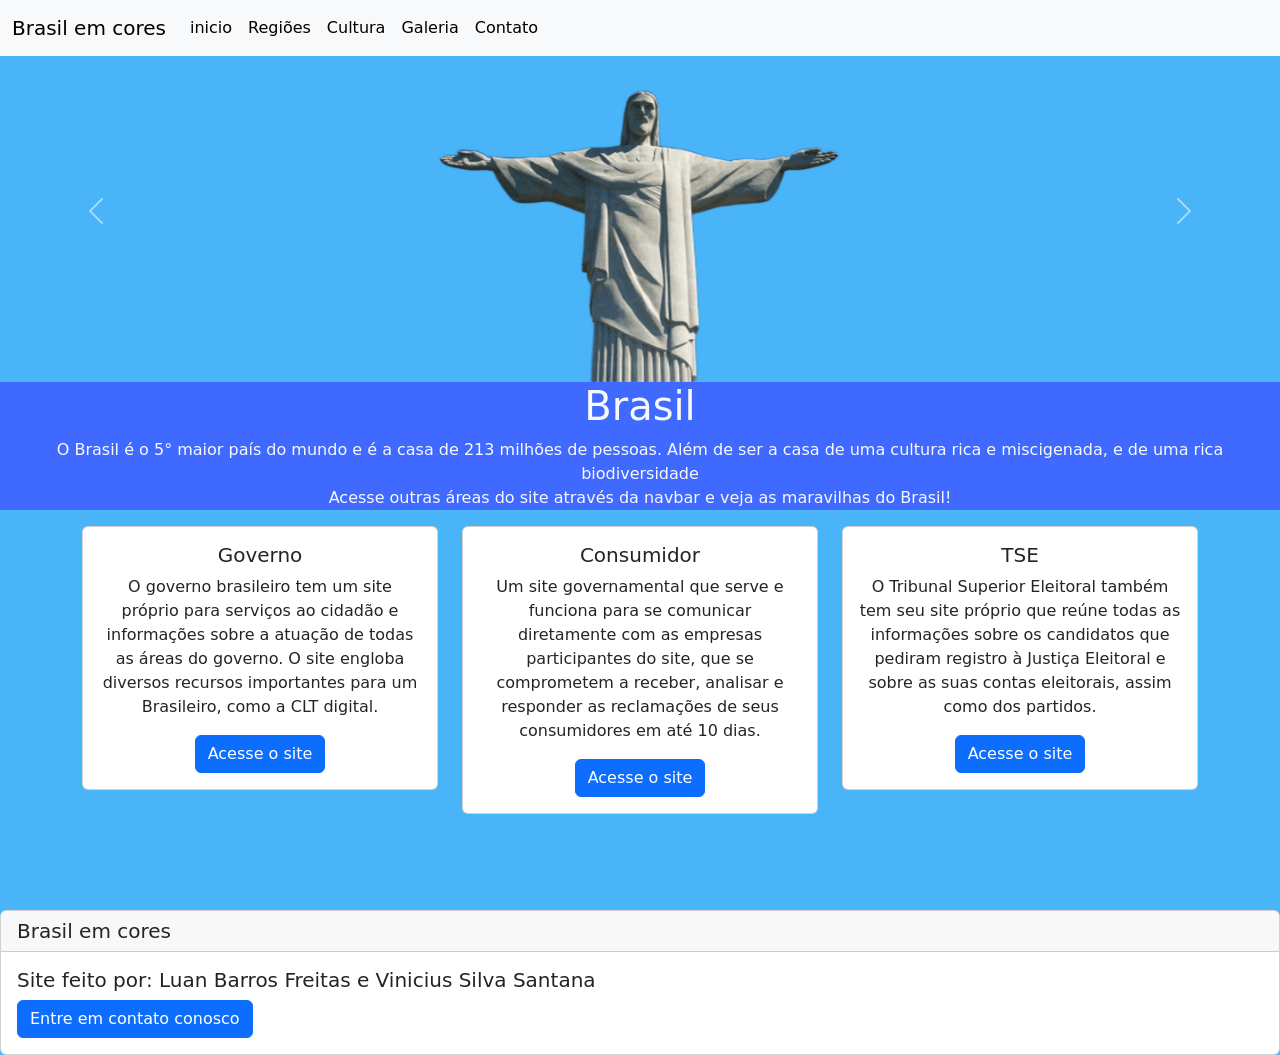
<file: index.html>
<!doctype html>
<html lang="en">
  <head>
    <meta charset="utf-8">
    <meta name="viewport" content="width=device-width, initial-scale=1">
    <title>página inicial</title>
    <link href="https://cdn.jsdelivr.net/npm/bootstrap@5.3.8/dist/css/bootstrap.min.css" rel="stylesheet" integrity="sha384-sRIl4kxILFvY47J16cr9ZwB07vP4J8+LH7qKQnuqkuIAvNWLzeN8tE5YBujZqJLB" crossorigin="anonymous">
    <link rel="stylesheet" href="CSS\style1.css">
  </head>
  <body>
    <script src="https://cdn.jsdelivr.net/npm/bootstrap@5.3.8/dist/js/bootstrap.bundle.min.js" integrity="sha384-FKyoEForCGlyvwx9Hj09JcYn3nv7wiPVlz7YYwJrWVcXK/BmnVDxM+D2scQbITxI" crossorigin="anonymous"></script>
    <nav class="navbar navbar-expand-lg bg-body-tertiary fixed-top">
      <div class="container-fluid">
        <a class="navbar-brand" href="index.html">Brasil em cores</a>
        <button class="navbar-toggler" type="button" data-bs-toggle="collapse" data-bs-target="#navbarNavAltMarkup" aria-controls="navbarNavAltMarkup" aria-expanded="false" aria-label="Toggle navigation">
          <span class="navbar-toggler-icon"></span>
        </button>
        <div class="collapse navbar-collapse" id="navbarNavAltMarkup">
          <div class="navbar-nav">
            <a class="nav-link active" aria-current="page" href="index.html">inicio</a>
            <a class="nav-link active" href="Regiões.html">Regiões</a>
            <a class="nav-link active" href="Cultura.html">Cultura</a>
            <a class="nav-link active" href="Galeria.html">Galeria</a>
            <a class="nav-link active" href="contato.html">Contato</a>
          </div>
        </div>
      </div>
    </nav>
    <p>insira texto</p>
  <div id="carouselExampleRide" class="carousel slide" data-bs-ride="true">
    <div class="carousel-inner">
      <div class="carousel-item active">
        <img src="Imagens\CristoRedentorTeste1.png" class="d-block w-100" height="auto">
      </div>
      <div class="carousel-item">
        <img src="Imagens\Favela.png"  class="d-block w-100" height="auto">
      </div>
      <div class="carousel-item">
        <img src="Imagens\MapaBR.png"  class="d-block w-100" height="auto">
      </div>
    </div>
    <button class="carousel-control-prev" type="button" data-bs-target="#carouselExampleRide" data-bs-slide="prev">
      <span class="carousel-control-prev-icon" aria-hidden="true"></span>
      <span class="visually-hidden">Ultimo</span>
    </button>
    <button class="carousel-control-next" type="button" data-bs-target="#carouselExampleRide" data-bs-slide="next">
      <span class="carousel-control-next-icon" aria-hidden="true"></span>
      <span class="visually-hidden">Proximo</span>
    </button>
  </div>
  <div class="container-fluid text-light" style="background-color: rgb(64, 105, 255);">
    <h1>Brasil</h1>
    <p> O Brasil é o 5° maior país do mundo e é a casa de 213 milhões de pessoas. Além de ser a casa de uma cultura rica e miscigenada, e de uma rica biodiversidade<br>  Acesse outras áreas do site através da navbar e veja as maravilhas do Brasil!</p>
  </div>

  <div class="container text-center">
    <div class="row">
      <div class="col">
        <div class="col-sm-6 mb-4 mb-sm-0 w-100 d-inline-block h-100">
          <div class="card">
        <div class="card-body">
          <h5 class="card-title">Governo</h5>
          <p class="card-text">O governo brasileiro tem um site próprio para serviços ao cidadão e informações sobre a atuação de todas as áreas do governo. O site engloba diversos recursos importantes para um Brasileiro, como a CLT digital.</p>
          <a href="https://www.gov.br/pt-br" class="btn btn-primary">Acesse o site</a>
        </div>
      </div>
    </div>
      </div>
      
      <div class="col">
        <div class="col-sm-6 mb-4 mb-sm-0 w-100">
      <div class="card">
        <div class="card-body">
          <h5 class="card-title">Consumidor</h5>
          <p class="card-text">Um site governamental que serve e funciona para se comunicar diretamente com as empresas participantes do site, que se comprometem a receber, analisar e responder as reclamações de seus consumidores em até 10 dias.</p>
          <a href="https://www.consumidor.gov.br/pages/principal/?1790086517036" class="btn btn-primary">Acesse o site</a>
        </div>
      </div>
    </div>
      </div>

      <div class="col">
        <div class="col-sm-6 mb-4 mb-sm-0 w-100">
      <div class="card">
        <div class="card-body">
          <h5 class="card-title">TSE</h5>
          <p class="card-text">O Tribunal Superior Eleitoral também tem seu site próprio que reúne todas as informações sobre os candidatos que pediram registro à Justiça Eleitoral e sobre as suas contas eleitorais, assim como dos partidos.</p>
          <a href="https://www.tse.jus.br/" class="btn btn-primary">Acesse o site</a>
        </div>
      </div>
    </div>
      </div>
    </div>
  </div>
  <br><br><br><br>
  <div class="card">
  <h5 class="card-header">Brasil em cores</h5>
  <div class="card-body">
    <h5 class="card-title">Site feito por: Luan Barros Freitas e Vinicius Silva Santana</h5>
    <a href="contato.html" class="btn btn-primary">Entre em contato conosco</a>
  </div>
  </div>
  </body>
</html>
</file>
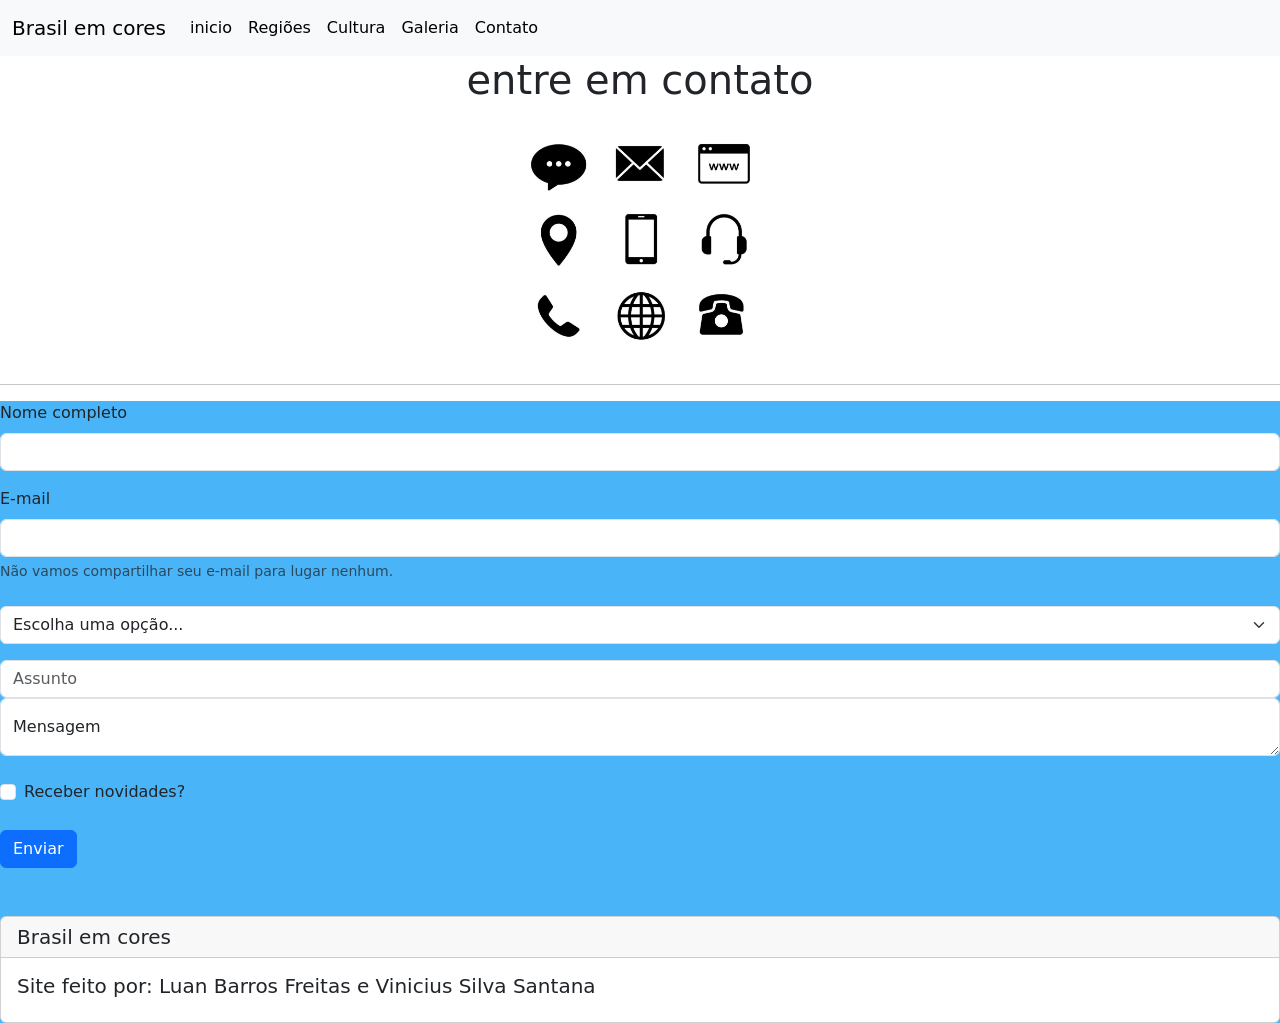
<file: contato.html>
<!doctype html>
<html lang="en">
  <head>
    <meta charset="utf-8">
    <meta name="viewport" content="width=device-width, initial-scale=1">
    <title>página inicial</title>
    <link href="https://cdn.jsdelivr.net/npm/bootstrap@5.3.8/dist/css/bootstrap.min.css" rel="stylesheet" integrity="sha384-sRIl4kxILFvY47J16cr9ZwB07vP4J8+LH7qKQnuqkuIAvNWLzeN8tE5YBujZqJLB" crossorigin="anonymous">
    <link rel="stylesheet" href="CSS\style2.css">
  </head>
  <body>
    <script src="https://cdn.jsdelivr.net/npm/bootstrap@5.3.8/dist/js/bootstrap.bundle.min.js" integrity="sha384-FKyoEForCGlyvwx9Hj09JcYn3nv7wiPVlz7YYwJrWVcXK/BmnVDxM+D2scQbITxI" crossorigin="anonymous"></script>
    <nav class="navbar navbar-expand-lg bg-body-tertiary">
    <div class="container-fluid">
      <a class="navbar-brand" href="index.html">Brasil em cores</a>
      <button class="navbar-toggler" type="button" data-bs-toggle="collapse" data-bs-target="#navbarNavAltMarkup" aria-controls="navbarNavAltMarkup" aria-expanded="false" aria-label="Toggle navigation">
        <span class="navbar-toggler-icon"></span>
      </button>
      <div class="collapse navbar-collapse" id="navbarNavAltMarkup">
        <div class="navbar-nav">
          <a class="nav-link active" aria-current="page" href="index.html">inicio</a>
          <a class="nav-link active" href="Regiões.html">Regiões</a>
          <a class="nav-link active" href="Cultura.html">Cultura</a>
          <a class="nav-link active" href="Galeria.html">Galeria</a>
          <a class="nav-link active" href="contato.html">Contato</a>
        </div>
      </div>
    </div>
  </nav>

  <h1>entre em contato</h1>
        <img src="Imagens\EntreEmContato.jpg" style=" display: block;  margin-left: auto; margin-right: auto; width: 20%;">
        <hr>

        <div style=" background-color: rgb(73, 180, 247);">
        <form >
  <div class="mb-3">
    <label for="exampleInputText1" class="form-label">Nome completo</label>
    <input type="text" class="form-control" id="exampleInputText1">
  </div>
  <div class="mb-3">
        <label for="exampleInputEmail1" class="form-label">E-mail</label>
        <input type="email" class="form-control" id="exampleInputEmail1" aria-describedby="emailHelp">
        <div id="emailHelp" class="form-text">Não vamos compartilhar seu e-mail para lugar nenhum.</div>
        <br>
        <select id="Select" class="form-select">
            <option disabled selected hidden>Escolha uma opção...</option>
            <option>Acre (AC)</option>
            <option>Alagoas (AL)</option>
            <option>Amapá (AP)</option>
            <option>Amazonas (AM)</option>
            <option>Bahia (BA)</option>
            <option>Ceará (CE)</option>
            <option>Distrito Federal (DF)</option>
            <option>Espírito Santo (ES)</option>
            <option>Goiás (GO)</option>
            <option>Maranhão (MA)</option>
            <option>Mato Grosso (MT)</option>
            <option>Mato Grosso do Sul (MS)</option>
            <option>Minas Gerais (MG)</option>
            <option>Pará (PA)</option>
            <option>Paraíba (PB)</option>
            <option>Paraná (PR)</option>
            <option>Pernambuco (PE)</option>
            <option>Piauí (PI)</option>
            <option>Rio de Janeiro (RJ)</option>
            <option>Rio Grande do Norte (RN)</option>
            <option>Rio Grande do Sul (RS)</option>
            <option>Rondônia (RO)</option>
            <option>Roraima (RR)</option>
            <option>Santa Catarina (SC)</option>
            <option>São Paulo (SP)</option>
            <option>Sergipe (SE)</option>
            <option>Tocantins (TO)</option>
        </select>
  </div>

  <input type="name" class="form-control" id="floatingInput" placeholder="Assunto">
  <div class="form-floating">
  <textarea class="form-control" placeholder="Leave a comment here" id="floatingTextarea"></textarea>
  <label for="floatingTextarea">Mensagem</label>
</div>
<br>
<div class="form-check">
  <input class="form-check-input" type="checkbox" value="" id="checkDefault">
  <label class="form-check-label" for="checkDefault">
    Receber novidades?
  </label>
</div>
  <br>
  <button type="submit" class="btn btn-primary">Enviar</button>
</form>

<br><br>
  <div class="card">
  <h5 class="card-header">Brasil em cores</h5>
  <div class="card-body">
    <h5 class="card-title">Site feito por: Luan Barros Freitas e Vinicius Silva Santana</h5>
  </div>
  </div>
  </div>
  </body>
</file>
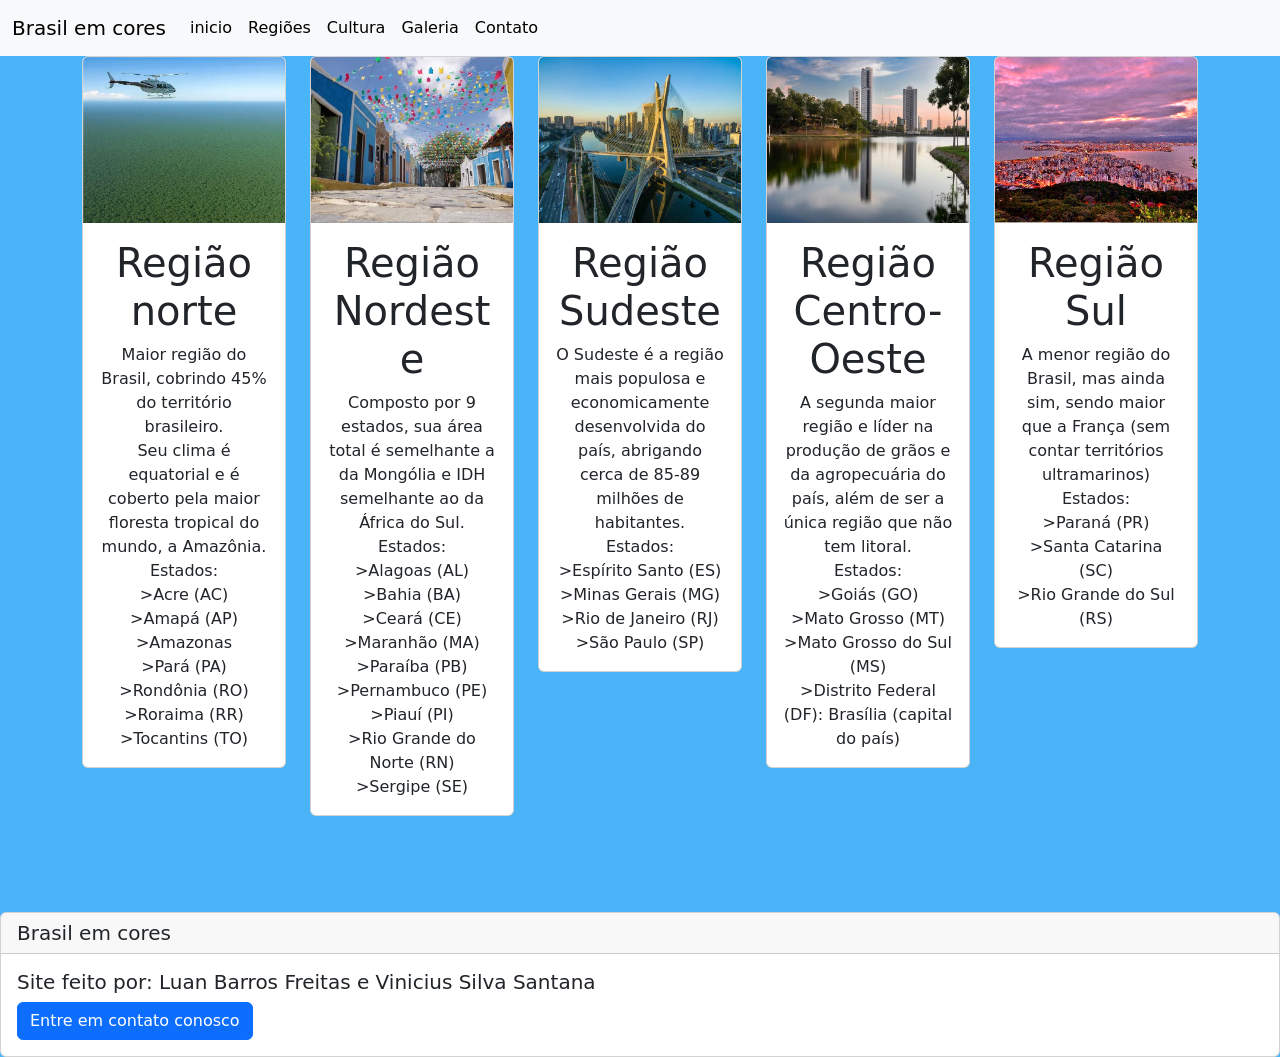
<file: Regiões.html>
<!doctype html>
<html lang="en">
  <head>
    <meta charset="utf-8">
    <meta name="viewport" content="width=device-width, initial-scale=1">
    <title>página inicial</title>
    <link href="https://cdn.jsdelivr.net/npm/bootstrap@5.3.8/dist/css/bootstrap.min.css" rel="stylesheet" integrity="sha384-sRIl4kxILFvY47J16cr9ZwB07vP4J8+LH7qKQnuqkuIAvNWLzeN8tE5YBujZqJLB" crossorigin="anonymous">
    <link rel="stylesheet" href="CSS\style1.css">
  </head>
  <body style="background-color: rgb(73, 180, 247); ">
    <script src="https://cdn.jsdelivr.net/npm/bootstrap@5.3.8/dist/js/bootstrap.bundle.min.js" integrity="sha384-FKyoEForCGlyvwx9Hj09JcYn3nv7wiPVlz7YYwJrWVcXK/BmnVDxM+D2scQbITxI" crossorigin="anonymous"></script>
    <nav class="navbar navbar-expand-lg bg-body-tertiary">
    <div class="container-fluid">
      <a class="navbar-brand" href="index.html">Brasil em cores</a>
      <button class="navbar-toggler" type="button" data-bs-toggle="collapse" data-bs-target="#navbarNavAltMarkup" aria-controls="navbarNavAltMarkup" aria-expanded="false" aria-label="Toggle navigation">
        <span class="navbar-toggler-icon"></span>
      </button>
      <div class="collapse navbar-collapse" id="navbarNavAltMarkup">
        <div class="navbar-nav">
          <a class="nav-link active" aria-current="page" href="index.html">inicio</a>
          <a class="nav-link active" href="Regiões.html">Regiões</a>
          <a class="nav-link active" href="Cultura.html">Cultura</a>
          <a class="nav-link active" href="Galeria.html">Galeria</a>
          <a class="nav-link active" href="contato.html">Contato</a>
        </div>
      </div>
    </div>
  </nav>

  <div class="container text-center">
  <div class="row row-cols-5">
    <div class="col">
      <div class="card" >
  <img src="Imagens\Norte.jpeg" class="card-img-top" width="100" height="auto">
  <div class="card-body">
    <h1>Região norte</h1>
    <p class="card-text">Maior região do Brasil, cobrindo 45% do território brasileiro.<br> Seu clima é equatorial e é coberto pela maior floresta tropical do mundo, a Amazônia. Estados: <br>>Acre (AC)<br>>Amapá (AP)<br>>Amazonas <br>>Pará (PA) <br>>Rondônia (RO) <br>>Roraima (RR)<br>>Tocantins (TO)</p>
  </div>
</div>
    </div>
    <div class="col">
      <div class="card">
  <img src="Imagens\Nordeste.jfif" class="card-img-top" width="100" height="auto">
  <div class="card-body">
    <h1>Região Nordeste</h1>
    <p class="card-text">Composto por 9 estados, sua área total é semelhante a da Mongólia e IDH semelhante ao da África do Sul. Estados: <br>>Alagoas (AL)<br>>Bahia (BA)<br>>Ceará (CE)<br>>Maranhão (MA)<br>>Paraíba (PB)<br>>Pernambuco (PE)<br>>Piauí (PI)<br>>Rio Grande do Norte (RN)<br>>Sergipe (SE) </p>
  </div>
</div>
    </div>
    <div class="col">
      <div class="card">
  <img src="Imagens\Sudeste.jfif" class="card-img-top" width="100" height="auto">
  <div class="card-body">
    <h1>Região Sudeste</h1>
    <p class="card-text">O Sudeste é a região mais populosa e economicamente desenvolvida do país, abrigando cerca de 85-89 milhões de habitantes.<br>Estados: <br>>Espírito Santo (ES)<br>>Minas Gerais (MG)<br>>Rio de Janeiro (RJ)<br>>São Paulo (SP)</p>
  </div>
</div>
    </div>
    <div class="col"><div class="card">
  <img src="Imagens\CentroOeste.jfif" class="card-img-top" width="100" height="auto">
  <div class="card-body">
    <h1>Região Centro-Oeste</h1>
    <p class="card-text">A segunda maior região e líder na produção de grãos e da agropecuária do país, além de ser a única região que não tem litoral.<br>Estados: <br>>Goiás (GO)<br>>Mato Grosso (MT)<br>>Mato Grosso do Sul (MS)<br>>Distrito Federal (DF): Brasília (capital do país)</p>
  </div>
</div></div>
    <div class="col"><div class="card">
  <img src="Imagens\Sul.jpg" class="card-img-top" width="100" height="auto">
  <div class="card-body">
    <h1>Região Sul</h1>
    <p class="card-text">A menor região do Brasil, mas ainda sim, sendo maior que a França (sem contar territórios ultramarinos)<br>Estados: <br>>Paraná (PR)<br>>Santa Catarina (SC)<br>>Rio Grande do Sul (RS)</p>
  </div>
</div></div>
  </div>
</div>

<br><br><br><br>
  <div class="card">
  <h5 class="card-header">Brasil em cores</h5>
  <div class="card-body">
    <h5 class="card-title">Site feito por: Luan Barros Freitas e Vinicius Silva Santana</h5>
    <a href="contato.html" class="btn btn-primary">Entre em contato conosco</a>
  </div>
  </div>
  
  </body>
</file>
